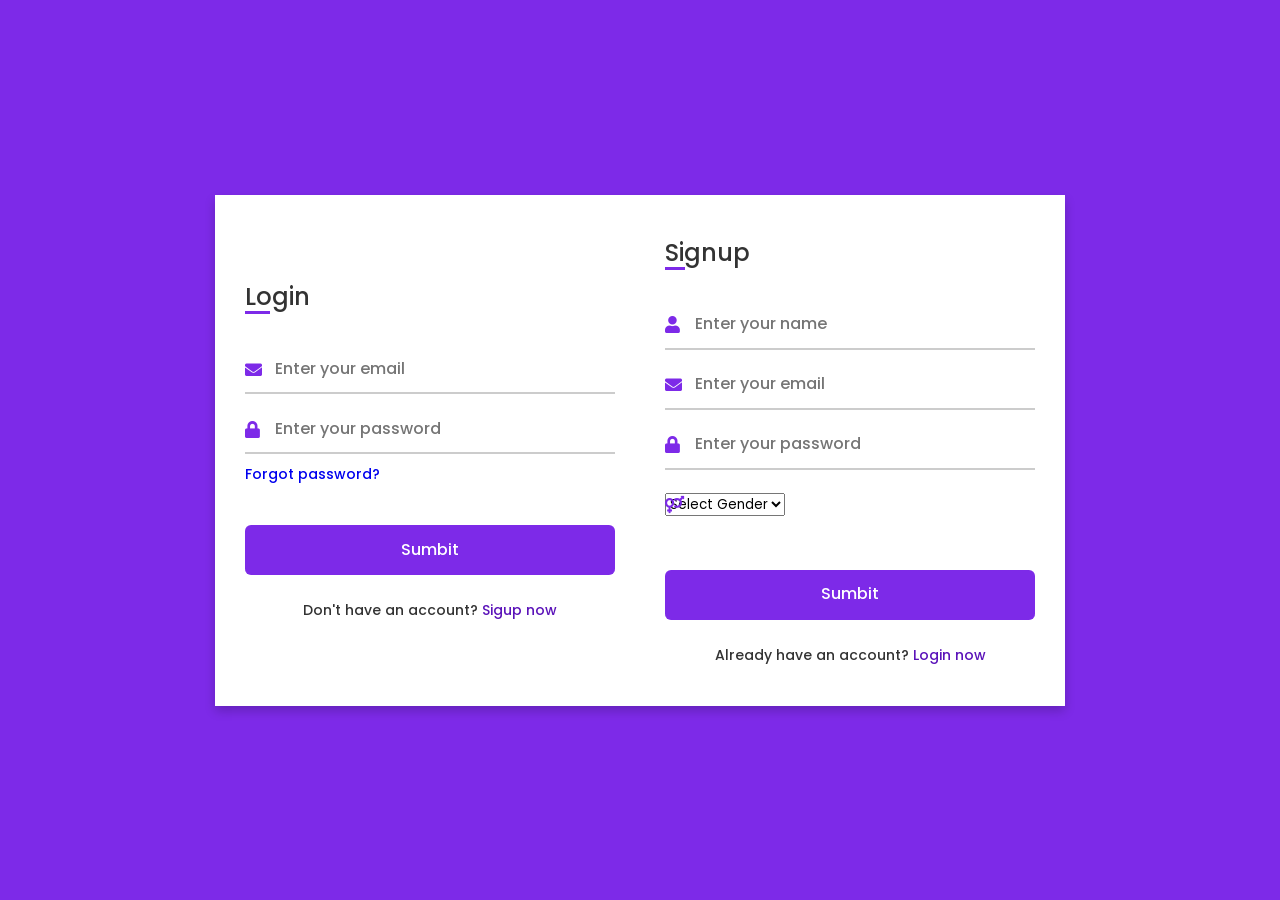
<file: client/index.html>
<!DOCTYPE html>
<!-- Coding by CodingLab | www.codinglabweb.com-->
<html lang="en" dir="ltr">

    <head>
        <meta charset="UTF-8">
        <!--<title> Login and Registration Form in HTML & CSS | CodingLab </title>-->
        <link rel="stylesheet" href="./style.css">
        <!-- Fontawesome CDN Link -->
        <link rel="stylesheet"
            href="https://cdnjs.cloudflare.com/ajax/libs/font-awesome/5.15.3/css/all.min.css">
        <meta name="viewport" content="width=device-width, initial-scale=1.0">
    </head>

    <body>
        <div class="container">
            <div class="forms">
                <div class="form-content">
                    <div class="login-form">
                        <div class="title">Login</div>
                        <form action="#">
                            <div class="input-boxes">
                                <div class="input-box">
                                    <i class="fas fa-envelope"></i>
                                    <input type="text"
                                        placeholder="Enter your email" required>
                                </div>
                                <div class="input-box">
                                    <i class="fas fa-lock"></i>
                                    <input type="password"
                                        placeholder="Enter your password"
                                        required>
                                </div>
                                <div class="text"><a href="#">Forgot password?</a></div>
                                <div class="button input-box">
                                    <input type="submit" value="Sumbit">
                                </div>
                                <div class="text sign-up-text">Don't have an
                                    account? <label for="flip">Sigup now</label></div>
                            </div>
                        </form>
                    </div>
                    <div class="signup-form">
                        <div class="title">Signup</div>
                        <form action="#">
                            <div class="input-boxes">
                                <div class="input-box">
                                    <i class="fas fa-user"></i>
                                    <input type="text"
                                        placeholder="Enter your name" required>
                                </div>
                                <div class="input-box">
                                    <i class="fas fa-envelope"></i>
                                    <input type="text"
                                        placeholder="Enter your email" required>
                                </div>
                                <div class="input-box">
                                    <i class="fas fa-lock"></i>
                                    <input type="password"
                                        placeholder="Enter your password"
                                        required>
                                </div>
                                <div class="input-box">
                                    <i class="fas fa-venus-mars"></i>
                                    <select name="gender" required>
                                      <option value="">Select Gender</option>
                                      <option value="male">Male</option>
                                      <option value="female">Female</option>
                                    </select>
                                  </div>
                                  
                                <div class="button input-box">
                                    <input type="submit" value="Sumbit">
                                </div>
                                <div class="text sign-up-text">Already have an
                                    account? <label for="flip">Login now</label></div>
                            </div>
                        </form>
                    </div>
                </div>
            </div>
        </div>
    </body>

</html>
</file>
<file: client/style.css>
/* Google Font Link */

@import url('https://fonts.googleapis.com/css2?family=Poppins:wght@200;300;400;500;600;700&display=swap');

* {
    margin: 0;
    padding: 0;
    box-sizing: border-box;
    font-family: "Poppins", sans-serif;
}

body {
    min-height: 100vh;
    display: flex;
    align-items: center;
    justify-content: center;
    background: #7d2ae8;
    padding: 30px;
}

.container {
    position: relative;
    max-width: 850px;
    width: 100%;
    background: #fff;
    padding: 40px 30px;
    box-shadow: 0 5px 10px rgba(0, 0, 0, 0.2);
    perspective: 2700px;
}

.container .cover {
    position: absolute;
    top: 0;
    left: 50%;
    height: 100%;
    width: 50%;
    z-index: 98;
    transition: all 1s ease;
    transform-origin: left;
    transform-style: preserve-3d;
}

/* .container #flip:checked~.cover {
    transform: rotateY(-180deg);
} */

.container .cover .front,
.container .cover .back {
    position: absolute;
    top: 0;
    left: 0;
    height: 100%;
    width: 100%;
}

.cover .back {
    transform: rotateY(180deg);
    backface-visibility: hidden;
}

.container .cover::before,
.container .cover::after {
    content: '';
    position: absolute;
    height: 100%;
    width: 100%;
    /* background: #7d2ae8; */
    opacity: 0.5;
    z-index: 12;
}

.container .cover::after {
    opacity: 0.3;
    transform: rotateY(180deg);
    backface-visibility: hidden;
}

.container .cover img {
    position: absolute;
    height: 100%;
    width: 100%;
    object-fit: cover;
    z-index: 10;
}

.container .cover .text {
    position: absolute;
    z-index: 130;
    height: 100%;
    width: 100%;
    display: flex;
    flex-direction: column;
    align-items: center;
    justify-content: center;
}

.cover .text .text-1,
.cover .text .text-2 {
    font-size: 26px;
    font-weight: 600;
    color: #fff;
    text-align: center;
}

.cover .text .text-2 {
    font-size: 15px;
    font-weight: 500;
}

.container .forms {
    height: 100%;
    width: 100%;
    background: #fff;
}

.container .form-content {
    display: flex;
    align-items: center;
    justify-content: space-between;
}

.form-content .login-form,
.form-content .signup-form {
    width: calc(100% / 2 - 25px);
}

.forms .form-content .title {
    position: relative;
    font-size: 24px;
    font-weight: 500;
    color: #333;
}

.forms .form-content .title:before {
    content: '';
    position: absolute;
    left: 0;
    bottom: 0;
    height: 3px;
    width: 25px;
    background: #7d2ae8;
}

.forms .signup-form .title:before {
    width: 20px;
}

.forms .form-content .input-boxes {
    margin-top: 30px;
}

.forms .form-content .input-box {
    display: flex;
    align-items: center;
    height: 50px;
    width: 100%;
    margin: 10px 0;
    position: relative;
}

.form-content .input-box input {
    height: 100%;
    width: 100%;
    outline: none;
    border: none;
    padding: 0 30px;
    font-size: 16px;
    font-weight: 500;
    border-bottom: 2px solid rgba(0, 0, 0, 0.2);
    transition: all 0.3s ease;
}

.form-content .input-box input:focus,
.form-content .input-box input:valid {
    border-color: #7d2ae8;
}

.form-content .input-box i {
    position: absolute;
    color: #7d2ae8;
    font-size: 17px;
}

.forms .form-content .text {
    font-size: 14px;
    font-weight: 500;
    color: #333;
}

.forms .form-content .text a {
    text-decoration: none;
}

.forms .form-content .text a:hover {
    text-decoration: underline;
}

.forms .form-content .button {
    color: #fff;
    margin-top: 40px;
}

.forms .form-content .button input {
    color: #fff;
    background: #7d2ae8;
    border-radius: 6px;
    padding: 0;
    cursor: pointer;
    transition: all 0.4s ease;
}

.forms .form-content .button input:hover {
    background: #5b13b9;
}

.forms .form-content label {
    color: #5b13b9;
    cursor: pointer;
}

.forms .form-content label:hover {
    text-decoration: underline;
}

.forms .form-content .login-text,
.forms .form-content .sign-up-text {
    text-align: center;
    margin-top: 25px;
}

/* .container #flip {
    display: none;
} */

@media (max-width: 730px) {
    .container .cover {
        display: none;
    }

    .form-content .login-form,
    .form-content .signup-form {
        width: 100%;
    }

    .form-content .signup-form {
        display: none;
    }
/* 
    .container #flip:checked~.forms .signup-form {
        display: none;
    }

    .container #flip:checked~.forms .login-form {
        display: none;
    } */
}
</file>
